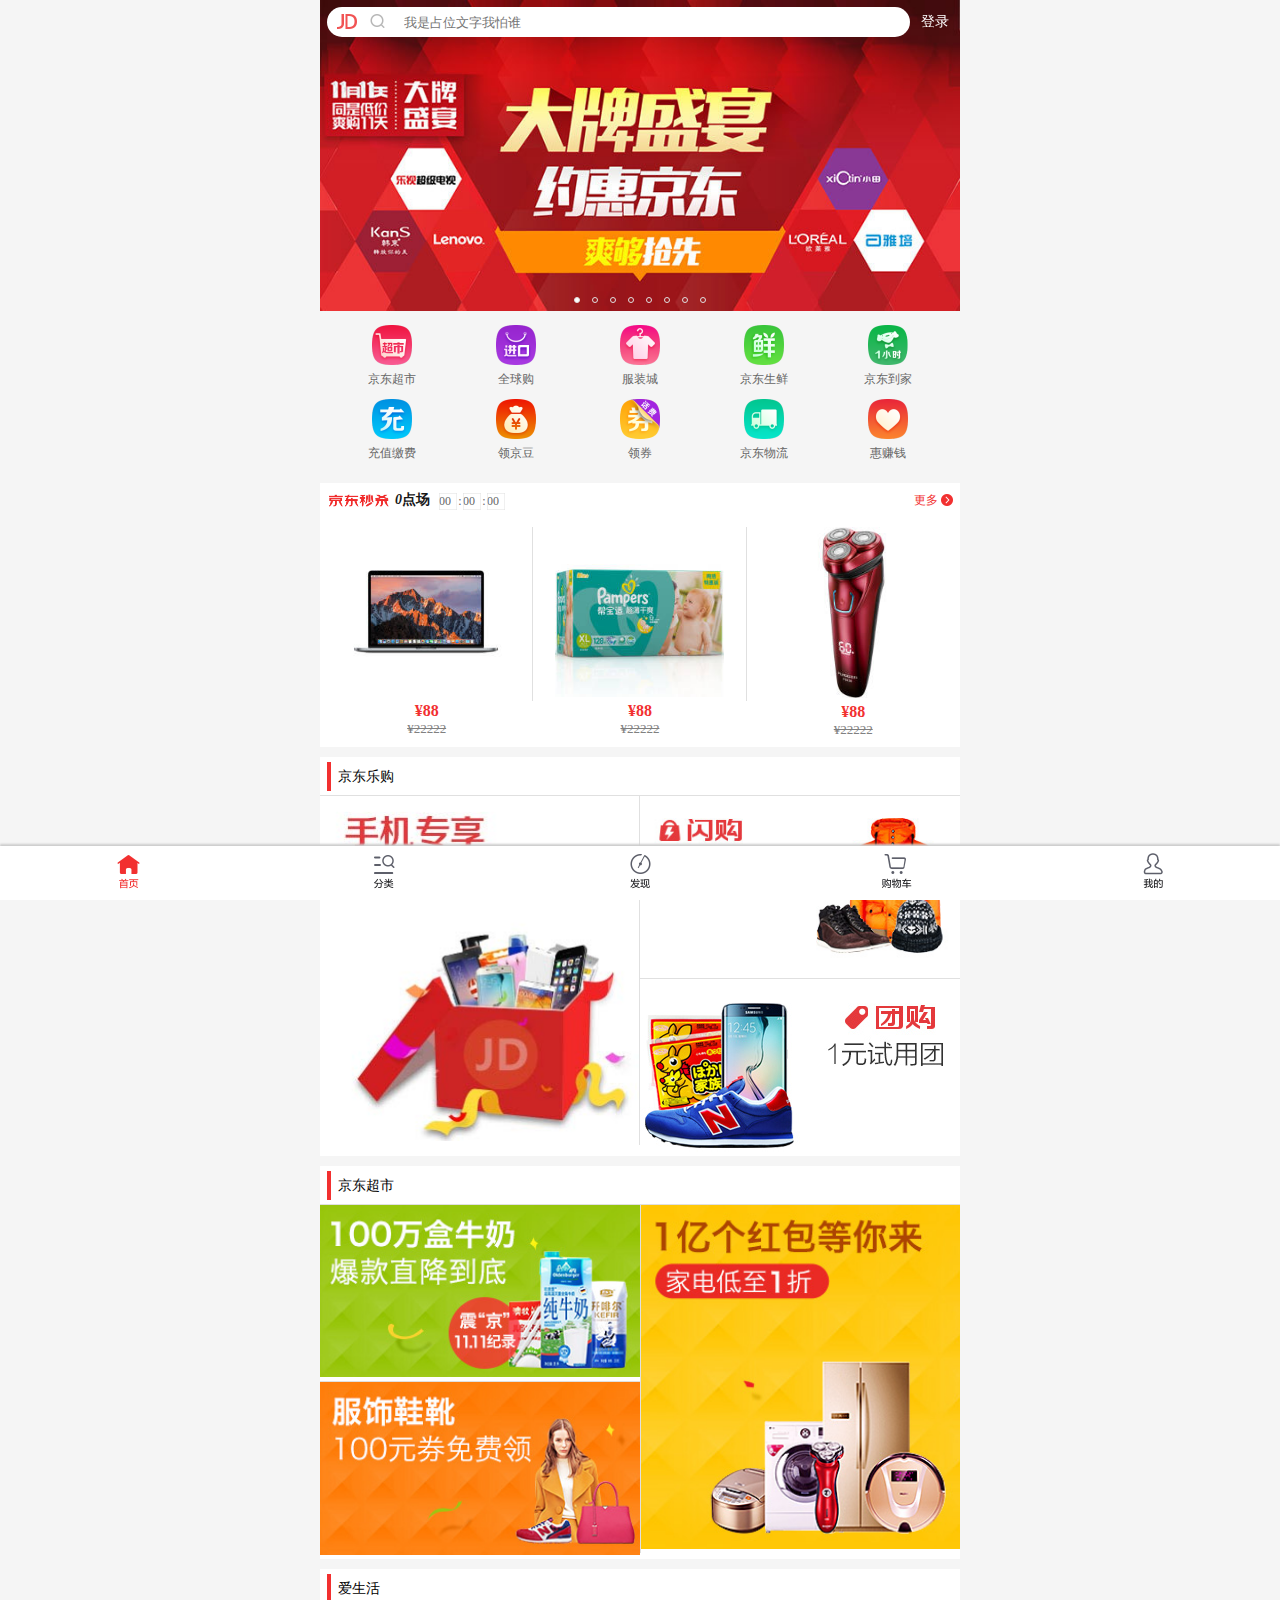
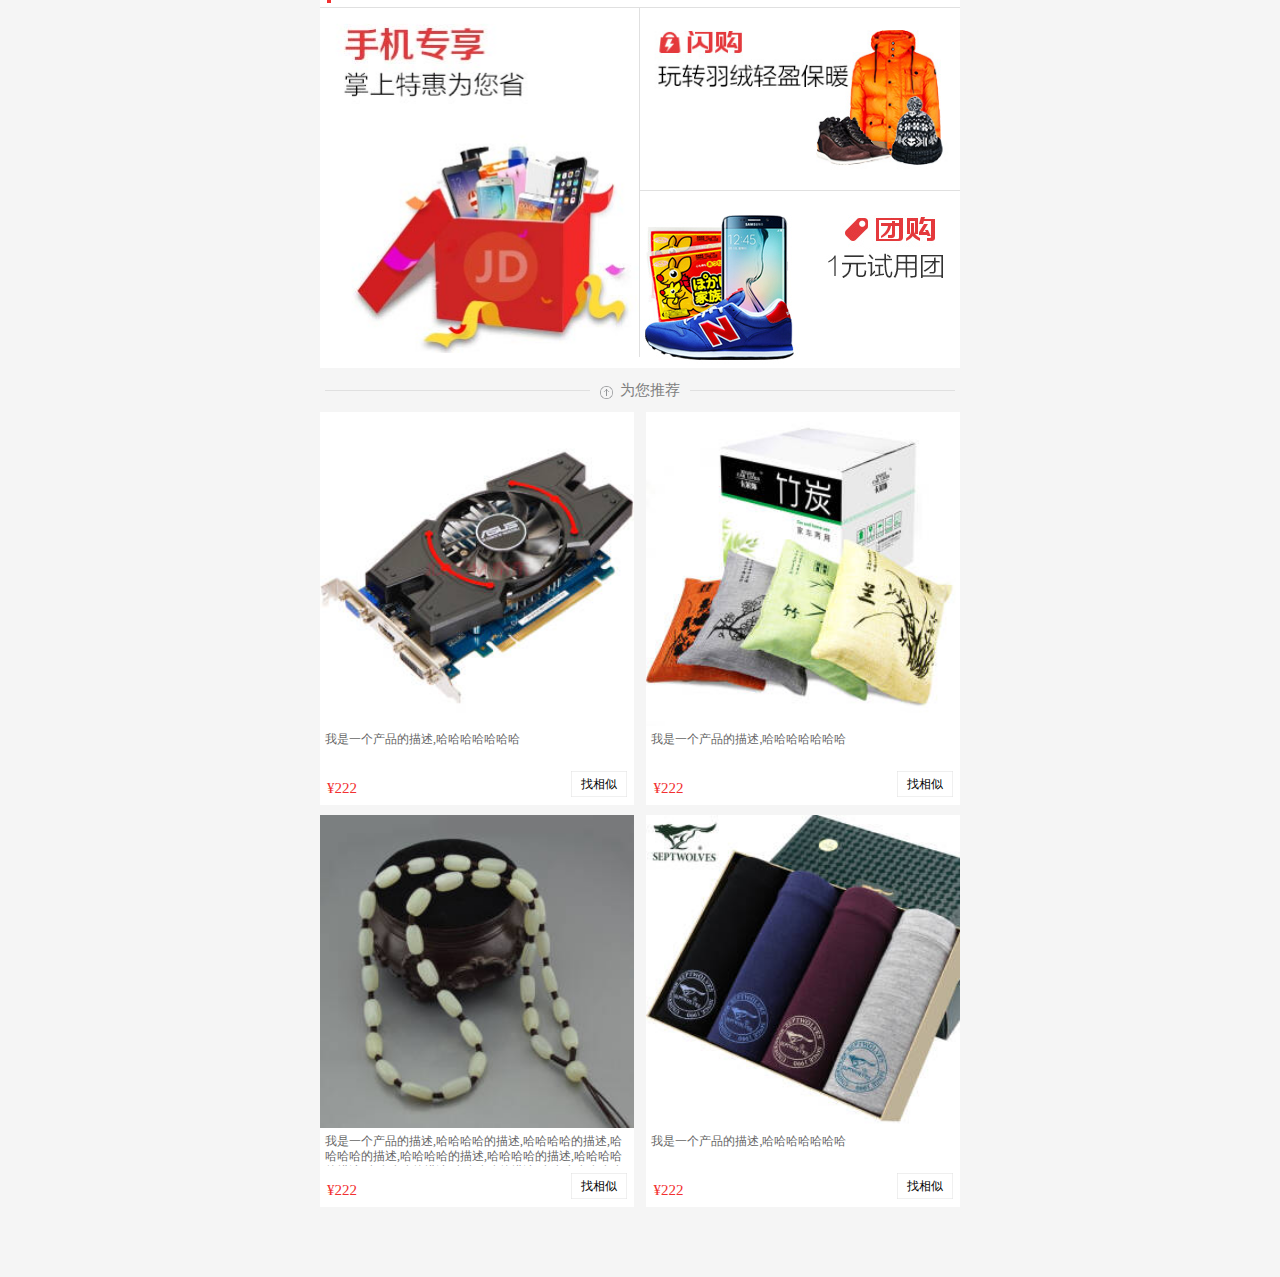
<file: index.html>
<!DOCTYPE html>
<html lang="en">
<head>
    <meta name="viewport" content="width=device-width, user-scalable=no, initial-scale=1.0">
    <meta charset="UTF-8">
    <title>专业网上购物平台品质保障 - 京东商城</title>
<!--SEO优化-->
    <meta name="description" content="京东JD.COM-专业的综合网上购物商城,在线销售家电、数码、电脑、服装、母婴、图书、食品等数万个品牌商品.便捷、诚信的服务,为您提供愉悦的网上商城购物体验! ">
    <meta name="Keywords" content="网上购物,手机,笔记本,电脑,MP3,CD,VCD,DV,相机,数码,配件,手表,存储卡,京东商城">

    <link rel="stylesheet" href="css/base.css">
    <link rel="stylesheet" href="css/index.css">
</head>
<body>

<div class="jd_viewport">
    <!--顶部搜索框-->
    <div class="jd_header">
        <div class="jd_tobbar">
            <form action="">
                <div class="icon_logo"></div>
                <div class="icon_search"></div>
                <!--将弹出键盘的右下键修改成搜索-->
                <input type="search" placeholder="我是占位文字我怕谁">
            </form>
            <a href="" class="jd_login">登录</a>
        </div>
    </div>
    <!--焦点图-->
    <div class="jd_banner">
        <ul class="clearfix">
            <!--javascript:void (0);可以简写成javascript:;-->
            <li><a href="javascript:;"><img src="images/l8.jpg" alt=""></a></li>
            <li><a href="javascript:;"><img src="images/l1.jpg" alt=""></a></li>
            <li><a href="javascript:;"><img src="images/l2.jpg" alt=""></a></li>
            <li><a href="javascript:;"><img src="images/l3.jpg" alt=""></a></li>
            <li><a href="javascript:;"><img src="images/l4.jpg" alt=""></a></li>
            <li><a href="javascript:;"><img src="images/l5.jpg" alt=""></a></li>
            <li><a href="javascript:;"><img src="images/l6.jpg" alt=""></a></li>
            <li><a href="javascript:;"><img src="images/l7.jpg" alt=""></a></li>
            <li><a href="javascript:;"><img src="images/l8.jpg" alt=""></a></li>
            <li><a href="javascript:;"><img src="images/l1.jpg" alt=""></a></li>
        </ul>
        <ol class="clearfix">
            <li class="current"></li>
            <li></li>
            <li></li>
            <li></li>
            <li></li>
            <li></li>
            <li></li>
            <li></li>
        </ol>
    </div>
    <!--分类索引导航-->
    <div class="jd_categories">
        <ul class="clearfix">
            <li>
                <a href="">
                    <img src="images/nav1.png" alt="">
                    <div class="category_name">京东超市</div>
                </a>
            </li>
            <li>
                <a href="">
                    <img src="images/nav2.png" alt="">
                    <div class="category_name">全球购</div>
                </a>
            </li>
            <li>
                <a href="">
                    <img src="images/nav3.png" alt="">
                    <div class="category_name">服装城</div>
                </a>
            </li>
            <li>
                <a href="">
                    <img src="images/nav4.png" alt="">
                    <div class="category_name">京东生鲜</div>
                </a>
            </li>
            <li>
                <a href="">
                    <img src="images/nav5.png" alt="">
                    <div class="category_name">京东到家</div>
                </a>
            </li>
            <li>
                <a href="">
                    <img src="images/nav6.png" alt="">
                    <div class="category_name">充值缴费</div>
                </a>
            </li>
            <li>
                <a href="">
                    <img src="images/nav7.png" alt="">
                    <div class="category_name">领京豆</div>
                </a>
            </li>
            <li>
                <a href="">
                    <img src="images/nav8.png" alt="">
                    <div class="category_name">领券</div>
                </a>
            </li>
            <li>
                <a href="">
                    <img src="images/nav9.png" alt="">
                    <div class="category_name">京东物流</div>
                </a>
            </li>
            <li>
                <a href="">
                    <img src="images/nav10.png" alt="">
                    <div class="category_name">惠赚钱</div>
                </a>
            </li>
        </ul>
    </div>
    <!--产品中心(主要内容)-->
    <div class="jd_products">
        <!--第一部分:秒杀-->
        <div class="jd_seckill">
            <!--秒杀头部-->
            <div class="seckill_header">
                <a href="" class="seckill_left_link">
                    <img src="images/seckill-icon.png" alt="">
                    <strong><em>0</em>点场</strong>
                    <div class="timer">
                        <div class="time lightborder">
                            <span>0</span>
                            <span>0</span>
                        </div>
                        <span class="colon">:</span>
                        <div class="time lightborder">
                            <span>0</span>
                            <span>0</span>
                        </div>
                        <span class="colon">:</span>
                        <div class="time lightborder">
                            <span>0</span>
                            <span>0</span>
                        </div>
                    </div>
                </a>
                <a href="" class="seckill_right_link">更多</a>
            </div>
            <div class="seckill_con">
                <ul class="clearfix">
                    <li>
                        <a href=""><img src="images/detail01.jpg" alt=""></a>
                        <div class="cur_price">&yen;88</div>
                        <div class="once_price">&yen;22222</div>
                    </li>
                    <li>
                        <a href=""><img src="images/detail02.jpg" alt=""></a>
                        <div class="cur_price">&yen;88</div>
                        <div class="once_price">&yen;22222</div>
                    </li>
                    <li>
                        <a href=""><img src="images/detail03.jpg" alt=""></a>
                        <div class="cur_price">&yen;88</div>
                        <div class="once_price">&yen;22222</div>
                    </li>
                </ul>
            </div>
        </div>
        <!--第二部分:主题类-->
        <div class="jd_topic_products">
            <div class="topic_header"><h3>京东乐购</h3></div>
            <div class="topic_con">
                <ul class="clearfix">
                    <li class="half_w fl bdr"><a href=""><img src="images/cp1.jpg" alt=""></a></li>
                    <li class="half_w fr bdb"><a href=""><img src="images/cp2.jpg" alt=""></a></li>
                    <li class="half_w fr"><a href=""><img src="images/cp3.jpg" alt=""></a></li>
                </ul>
            </div>
        </div>
        <div class="jd_topic_products">
            <div class="topic_header"><h3>京东超市</h3></div>
            <div class="topic_con">
                <ul class="clearfix">
                    <li class="half_w fr bdl"><a href=""><img src="images/cp4.jpg" alt=""></a></li>
                    <li class="half_w fl bdb"><a href=""><img src="images/cp5.jpg" alt=""></a></li>
                    <li class="half_w fl"><a href=""><img src="images/cp6.jpg" alt=""></a></li>
                </ul>
            </div>
        </div>
        <div class="jd_topic_products">
            <div class="topic_header"><h3>爱生活</h3></div>
            <div class="topic_con">
                <ul class="clearfix">
                    <li class="half_w fl bdr"><a href=""><img src="images/cp1.jpg" alt=""></a></li>
                    <li class="half_w fr bdb"><a href=""><img src="images/cp2.jpg" alt=""></a></li>
                    <li class="half_w fr"><a href=""><img src="images/cp3.jpg" alt=""></a></li>
                </ul>
            </div>
        </div>
        <!--第三部分:推荐类-->
        <div class="jd_recommend">
            <div class="recommend_title">
                <span class="title_con">
                    <span class="title_arrow"></span>
                    为您推荐
                </span>
            </div>
            <div class="recommend_con">
                <ul class="clearfix">
                    <li>
                        <a href="" class="goods_top">
                            <img src="images/intro1.jpg" alt="">
                            <div class="goods_desc">我是一个产品的描述,哈哈哈哈哈哈哈</div>
                        </a>
                        <div class="goods_bottom">
                            <span class="goods_price">&yen;222</span>
                            <span class="find_same_goods lightborder">找相似</span>
                        </div>
                    </li>
                    <li>
                        <a href="" class="goods_top">
                            <img src="images/intro2.jpg" alt="">
                            <div class="goods_desc">我是一个产品的描述,哈哈哈哈哈哈哈</div>
                        </a>
                        <div class="goods_bottom">
                            <span class="goods_price">&yen;222</span>
                            <span class="find_same_goods lightborder">找相似</span>
                        </div>
                    </li>
                    <li>
                        <a href="" class="goods_top">
                            <img src="images/intro3.jpg" alt="">
                            <div class="goods_desc">我是一个产品的描述,哈哈哈哈的描述,哈哈哈哈的描述,哈哈哈哈的描述,哈哈哈哈的描述,哈哈哈哈的描述,哈哈哈哈的描述,哈哈哈哈的描述,哈哈哈哈的描述,哈哈哈哈哈哈哈</div>
                        </a>
                        <div class="goods_bottom">
                            <span class="goods_price">&yen;222</span>
                            <span class="find_same_goods lightborder">找相似</span>
                        </div>
                    </li>
                    <li>
                        <a href="" class="goods_top">
                            <img src="images/intro4.jpg" alt="">
                            <div class="goods_desc">我是一个产品的描述,哈哈哈哈哈哈哈</div>
                        </a>
                        <div class="goods_bottom">
                            <span class="goods_price">&yen;222</span>
                            <span class="find_same_goods lightborder">找相似</span>
                        </div>
                    </li>
                </ul>
            </div>
        </div>
    </div>
    <!--底部tabBar-->
    <div class="jd_footer">
        <ul class="clearfix">
            <li><a href=""><img src="images/a-home.png" alt=""></a></li>
            <li><a href="category.html"><img src="images/n-catergry.png" alt=""></a></li>
            <li><a href=""><img src="images/n-find.png" alt=""></a></li>
            <li><a href=""><img src="images/n-cart.png" alt=""></a></li>
            <li><a href=""><img src="images/n-me.png" alt=""></a></li>
        </ul>
    </div>
</div>

<!--<script src="js/base.js"></script>-->
<!--<script src="js/index.js"></script>-->
<script src="js/index1.js"></script>
</body>
</html>
</file>
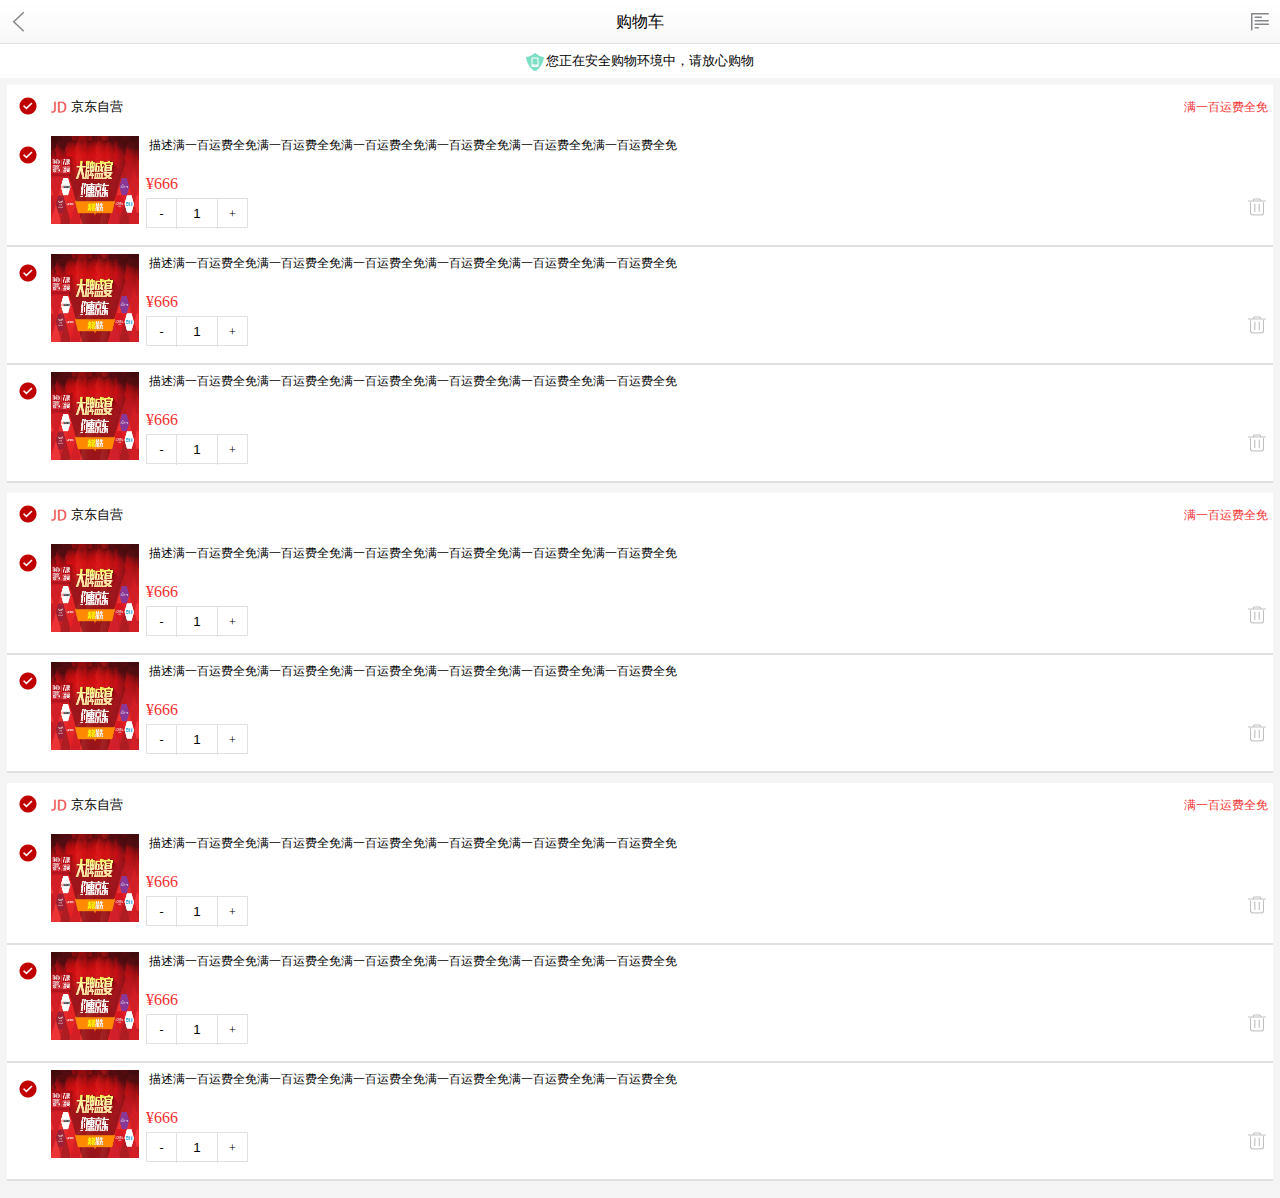
<file: cart.html>
<!DOCTYPE html>
<html lang="en">
<head>
    <meta charset="UTF-8">
    <meta name="viewport"
    content="width=device-width, user-scalable=no, initial-scale=1.0, maximum-scale=1.0, minimum-scale=1.0">
    <title>shopping</title>

    <link rel="stylesheet" href="css/base.css">
    <link rel="stylesheet" href="css/cart.css">
</head>
<body>
<div class="jd_base_header">
    <div class="topbar">
        <a href="" class="icon_back"></a>
        <span class="title">购物车</span>
        <div class="icon_shortcut"></div>
    </div>
    <!--底部快捷栏-->
    <ul class="shortcut" style="display: none">
        <li><a href="index.html"><span class="icon_home"></span><strong>首页</strong></a></li>
        <li><a href="category.html"><span class="icon_category"></span><strong>分类搜索</strong></a></li>
        <li class="current"><a href="cart.html"><span class="icon_cart"></span><strong>购物车</strong></a></li>
        <li><a href=""><span class="icon_me"></span><strong>我的京东</strong></a></li>
    </ul>
</div>
<div class="jd_safe_tip">
    <span>您正在安全购物环境中，请放心购物</span>
</div>
<div class="jd_cart_shops">
    <div class="cart_shop">
        <div class="cart_shop_header">
            <div class="checkbox"></div>
            <div class="shop_header_con">
                <div class="shop_title">
                    <span>京东自营</span>
                </div>
                <div class="shop_transport">满一百运费全免</div>
            </div>
        </div>
        <ul class="ul_shop_goods">
            <li class="goods">
                <div class="checkbox"></div>
                <div class="goods_con">
                    <a href="" class="goods_link">
                        <img src="images/l1.jpg" alt="">
                    </a>
                    <div class="goods_info">
                        <div class="goods_desc">描述满一百运费全免满一百运费全免满一百运费全免满一百运费全免满一百运费全免满一百运费全免</div>
                        <div class="goods_price">&yen;666</div>
                        <div class="goods_info_bottom">
                            <div class="goods_count">
                                <span class="less">-</span>
                                <!--默认是1,输入键盘是数字-->
                                <input type="tel" value="1">
                                <span class="more">+</span>
                            </div>
                            <div class="delete_goods">
                                <div class="up"></div>
                                <div class="down"></div>
                            </div>
                        </div>
                    </div>
                </div>
            </li>
            <li class="goods">
                <div class="checkbox"></div>
                <div class="goods_con">
                    <a href="" class="goods_link">
                        <img src="images/l1.jpg" alt="">
                    </a>
                    <div class="goods_info">
                        <div class="goods_desc">描述满一百运费全免满一百运费全免满一百运费全免满一百运费全免满一百运费全免满一百运费全免</div>
                        <div class="goods_price">&yen;666</div>
                        <div class="goods_info_bottom">
                            <div class="goods_count">
                                <span class="less">-</span>
                                <!--默认是1,输入键盘是数字-->
                                <input type="tel" value="1">
                                <span class="more">+</span>
                            </div>
                            <div class="delete_goods">
                                <div class="up"></div>
                                <div class="down"></div>
                            </div>
                        </div>
                    </div>
                </div>
            </li>
            <li class="goods">
                <div class="checkbox"></div>
                <div class="goods_con">
                    <a href="" class="goods_link">
                        <img src="images/l1.jpg" alt="">
                    </a>
                    <div class="goods_info">
                        <div class="goods_desc">描述满一百运费全免满一百运费全免满一百运费全免满一百运费全免满一百运费全免满一百运费全免</div>
                        <div class="goods_price">&yen;666</div>
                        <div class="goods_info_bottom">
                            <div class="goods_count">
                                <span class="less">-</span>
                                <!--默认是1,输入键盘是数字-->
                                <input type="tel" value="1">
                                <span class="more">+</span>
                            </div>
                            <div class="delete_goods">
                                <div class="up"></div>
                                <div class="down"></div>
                            </div>
                        </div>
                    </div>
                </div>
            </li>
        </ul>
    </div>
    <div class="cart_shop">
        <div class="cart_shop_header">
            <div class="checkbox"></div>
            <div class="shop_header_con">
                <div class="shop_title">
                    <span>京东自营</span>
                </div>
                <div class="shop_transport">满一百运费全免</div>
            </div>
        </div>
        <ul class="ul_shop_goods">
            <li class="goods">
                <div class="checkbox"></div>
                <div class="goods_con">
                    <a href="" class="goods_link">
                        <img src="images/l1.jpg" alt="">
                    </a>
                    <div class="goods_info">
                        <div class="goods_desc">描述满一百运费全免满一百运费全免满一百运费全免满一百运费全免满一百运费全免满一百运费全免</div>
                        <div class="goods_price">&yen;666</div>
                        <div class="goods_info_bottom">
                            <div class="goods_count">
                                <span class="less">-</span>
                                <!--默认是1,输入键盘是数字-->
                                <input type="tel" value="1">
                                <span class="more">+</span>
                            </div>
                            <div class="delete_goods">
                                <div class="up"></div>
                                <div class="down"></div>
                            </div>
                        </div>
                    </div>
                </div>
            </li>
            <li class="goods">
                <div class="checkbox"></div>
                <div class="goods_con">
                    <a href="" class="goods_link">
                        <img src="images/l1.jpg" alt="">
                    </a>
                    <div class="goods_info">
                        <div class="goods_desc">描述满一百运费全免满一百运费全免满一百运费全免满一百运费全免满一百运费全免满一百运费全免</div>
                        <div class="goods_price">&yen;666</div>
                        <div class="goods_info_bottom">
                            <div class="goods_count">
                                <span class="less">-</span>
                                <!--默认是1,输入键盘是数字-->
                                <input type="tel" value="1">
                                <span class="more">+</span>
                            </div>
                            <div class="delete_goods">
                                <div class="up"></div>
                                <div class="down"></div>
                            </div>
                        </div>
                    </div>
                </div>
            </li>
        </ul>
    </div>
    <div class="cart_shop">
        <div class="cart_shop_header">
            <div class="checkbox"></div>
            <div class="shop_header_con">
                <div class="shop_title">
                    <span>京东自营</span>
                </div>
                <div class="shop_transport">满一百运费全免</div>
            </div>
        </div>
        <ul class="ul_shop_goods">
            <li class="goods">
                <div class="checkbox"></div>
                <div class="goods_con">
                    <a href="" class="goods_link">
                        <img src="images/l1.jpg" alt="">
                    </a>
                    <div class="goods_info">
                        <div class="goods_desc">描述满一百运费全免满一百运费全免满一百运费全免满一百运费全免满一百运费全免满一百运费全免</div>
                        <div class="goods_price">&yen;666</div>
                        <div class="goods_info_bottom">
                            <div class="goods_count">
                                <span class="less">-</span>
                                <!--默认是1,输入键盘是数字-->
                                <input type="tel" value="1">
                                <span class="more">+</span>
                            </div>
                            <div class="delete_goods">
                                <div class="up"></div>
                                <div class="down"></div>
                            </div>
                        </div>
                    </div>
                </div>
            </li>
            <li class="goods">
                <div class="checkbox"></div>
                <div class="goods_con">
                    <a href="" class="goods_link">
                        <img src="images/l1.jpg" alt="">
                    </a>
                    <div class="goods_info">
                        <div class="goods_desc">描述满一百运费全免满一百运费全免满一百运费全免满一百运费全免满一百运费全免满一百运费全免</div>
                        <div class="goods_price">&yen;666</div>
                        <div class="goods_info_bottom">
                            <div class="goods_count">
                                <span class="less">-</span>
                                <!--默认是1,输入键盘是数字-->
                                <input type="tel" value="1">
                                <span class="more">+</span>
                            </div>
                            <div class="delete_goods">
                                <div class="up"></div>
                                <div class="down"></div>
                            </div>
                        </div>
                    </div>
                </div>
            </li>
            <li class="goods">
                <div class="checkbox"></div>
                <div class="goods_con">
                    <a href="" class="goods_link">
                        <img src="images/l1.jpg" alt="">
                    </a>
                    <div class="goods_info">
                        <div class="goods_desc">描述满一百运费全免满一百运费全免满一百运费全免满一百运费全免满一百运费全免满一百运费全免</div>
                        <div class="goods_price">&yen;666</div>
                        <div class="goods_info_bottom">
                            <div class="goods_count">
                                <span class="less">-</span>
                                <!--默认是1,输入键盘是数字-->
                                <input type="tel" value="1">
                                <span class="more">+</span>
                            </div>
                            <div class="delete_goods">
                                <div class="up"></div>
                                <div class="down"></div>
                            </div>
                        </div>
                    </div>
                </div>
            </li>
        </ul>
    </div>
</div>


<div class="jd_alert_cover" style="display: none">
    <div class="jd_alert">
        <div class="alert_top">您确定要删除该商品么?</div>
        <div class="alert_bottom">
            <div class="left_cancle">取 消</div>
            <div class="right_sure">确 定</div>
        </div>
    </div>
</div>
<script src="js/base.js"></script>
<script src="js/cart.js"></script>

</body>
</html>
</file>
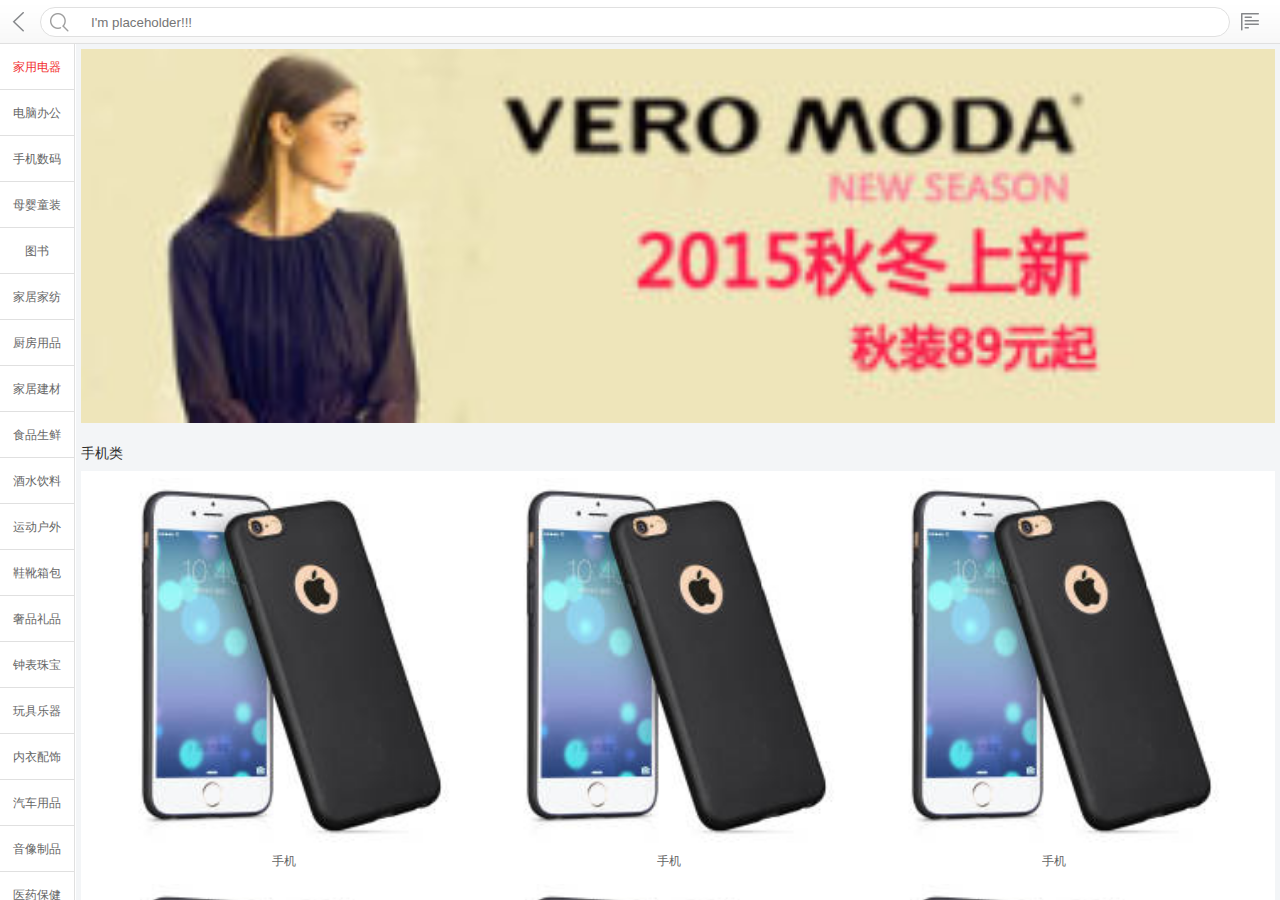
<file: category.html>
<!DOCTYPE html>
<html lang="en">
<head>
    <meta charset="UTF-8">
    <meta name="viewport"
          content="width=device-width, user-scalable=no, initial-scale=1.0, maximum-scale=1.0, minimum-scale=1.0">
    <title>
        京东商品分类 -
        京东商城
    </title>

    <link rel="stylesheet" href="css/base.css">
    <link rel="stylesheet" href="css/category1.css">
</head>
<body>

<!--顶部-->
<div class="jd_base_header">
    <!--顶部navbar通常样式-->
    <div class="topbar">
        <a href="index.html" class="icon_back"></a>
        <form action="">
            <span class="icon_search"></span>
            <input type="search" placeholder="I'm placeholder!!!">
        </form>
        <div class="icon_shortcut"></div>
    </div>
    <!--底部快捷栏-->
    <ul class="shortcut" style="display: none">
        <li><a href=""><span class="icon_home"></span><strong>首页</strong></a></li>
        <li class="current"><a href=""><span class="icon_category"></span><strong>分类搜索</strong></a></li>
        <li><a href=""><span class="icon_cart"></span><strong>购物车</strong></a></li>
        <li><a href=""><span class="icon_me"></span><strong>我的京东</strong></a></li>
    </ul>
</div>
<!--主要内容-->
<div class="jd_category_main">
    <!--左边列表-->
    <div class="category_main_left">
        <ul class="category_left_con">
            <li class="current"><a href="javascript:;">家用电器</a></li>
            <li><a href="javascript:;">电脑办公</a></li>
            <li><a href="javascript:;">手机数码</a></li>
            <li><a href="javascript:;">母婴童装</a></li>
            <li><a href="javascript:;">图书</a></li>
            <li><a href="javascript:;">家居家纺</a></li>
            <li><a href="javascript:;">厨房用品</a></li>
            <li><a href="javascript:;">家居建材</a></li>
            <li><a href="javascript:;">食品生鲜</a></li>
            <li><a href="javascript:;">酒水饮料</a></li>
            <li><a href="javascript:;">运动户外</a></li>
            <li><a href="javascript:;">鞋靴箱包</a></li>
            <li><a href="javascript:;">奢品礼品</a></li>
            <li><a href="javascript:;">钟表珠宝</a></li>
            <li><a href="javascript:;">玩具乐器</a></li>
            <li><a href="javascript:;">内衣配饰</a></li>
            <li><a href="javascript:;">汽车用品</a></li>
            <li><a href="javascript:;">音像制品</a></li>
            <li><a href="javascript:;">医药保健</a></li>
            <li><a href="javascript:;">计生情趣</a></li>
            <li><a href="javascript:;">全球购</a></li>
            <li><a href="javascript:;">京东金融</a></li>
            <li><a href="javascript:;">生活旅行</a></li>
            <li><a href="javascript:;">宠物农资</a></li>
            <li><a href="javascript:;">电脑办公</a></li>
            <li><a href="javascript:;">手机数码</a></li>
            <li><a href="javascript:;">母婴童装</a></li>
            <li><a href="javascript:;">图书</a></li>
            <li><a href="javascript:;">家居家纺</a></li>
            <li><a href="javascript:;">厨房用品</a></li>
            <li><a href="javascript:;">家居建材</a></li>
            <li><a href="javascript:;">食品生鲜</a></li>
            <li><a href="javascript:;">酒水饮料</a></li>
            <li><a href="javascript:;">运动户外</a></li>
            <li><a href="javascript:;">鞋靴箱包</a></li>
            <li><a href="javascript:;">奢品礼品</a></li>
            <li><a href="javascript:;">钟表珠宝</a></li>
            <li><a href="javascript:;">玩具乐器</a></li>
            <li><a href="javascript:;">内衣配饰</a></li>
            <li><a href="javascript:;">汽车用品</a></li>
            <li><a href="javascript:;">音像制品</a></li>
            <li><a href="javascript:;">医药保健</a></li>
            <li><a href="javascript:;">电脑办公</a></li>
            <li><a href="javascript:;">手机数码</a></li>
            <li><a href="javascript:;">母婴童装</a></li>
            <li><a href="javascript:;">图书</a></li>
            <li><a href="javascript:;">家居家纺</a></li>
            <li><a href="javascript:;">厨房用品</a></li>
            <li><a href="javascript:;">家居建材</a></li>
            <li><a href="javascript:;">食品生鲜</a></li>
            <li><a href="javascript:;">酒水饮料</a></li>
            <li><a href="javascript:;">运动户外</a></li>
            <li><a href="javascript:;">鞋靴箱包</a></li>
            <li><a href="javascript:;">奢品礼品</a></li>
            <li><a href="javascript:;">钟表珠宝</a></li>
            <li><a href="javascript:;">玩具乐器</a></li>
            <li><a href="javascript:;">内衣配饰</a></li>
            <li><a href="javascript:;">汽车用品</a></li>
            <li><a href="javascript:;">音像制品</a></li>
            <li><a href="javascript:;">医药保健</a></li>
        </ul>
    </div>
    <!--右边内容-->
    <div class="category_main_right">
        <div class="category_promotion">
            <a href=""><img src="images/banner_1.jpg" alt=""></a>
        </div>
        <div class="category_section">
            <h4>手机类</h4>
            <ul class="clearfix">
                <li>
                    <a href="">
                        <img src="images/buy-pro1.jpg" alt="">
                        <span>手机</span>
                    </a>
                </li>
                <li>
                    <a href="">
                        <img src="images/buy-pro1.jpg" alt="">
                        <span>手机</span>
                    </a>
                </li>
                <li>
                    <a href="">
                        <img src="images/buy-pro1.jpg" alt="">
                        <span>手机</span>
                    </a>
                </li>
                <li>
                    <a href="">
                        <img src="images/buy-pro1.jpg" alt="">
                        <span>手机</span>
                    </a>
                </li>
                <li>
                    <a href="">
                        <img src="images/buy-pro1.jpg" alt="">
                        <span>手机</span>
                    </a>
                </li>
                <li>
                    <a href="">
                        <img src="images/buy-pro1.jpg" alt="">
                        <span>手机</span>
                    </a>
                </li>
            </ul>
        </div>
        <div class="category_section">
            <h4>衣服类</h4>
            <ul class="clearfix">
                <li>
                    <a href="">
                        <img src="images/nv-fy.jpg" alt="">
                        <span>手机</span>
                    </a>
                </li>
                <li>
                    <a href="">
                        <img src="images/nv-fy.jpg" alt="">
                        <span>手机</span>
                    </a>
                </li>
                <li>
                    <a href="">
                        <img src="images/buy-pro1.jpg" alt="">
                        <span>手机</span>
                    </a>
                </li>
                <li>
                    <a href="">
                        <img src="images/buy-pro1.jpg" alt="">
                        <span>手机</span>
                    </a>
                </li>
                <li>
                    <a href="">
                        <img src="images/buy-pro1.jpg" alt="">
                        <span>手机</span>
                    </a>
                </li>
                <li>
                    <a href="">
                        <img src="images/buy-pro1.jpg" alt="">
                        <span>手机</span>
                    </a>
                </li>
                <li>
                    <a href="">
                        <img src="images/buy-pro1.jpg" alt="">
                        <span>手机</span>
                    </a>
                </li>
                <li>
                    <a href="">
                        <img src="images/buy-pro1.jpg" alt="">
                        <span>手机</span>
                    </a>
                </li>
                <li>
                    <a href="">
                        <img src="images/buy-pro1.jpg" alt="">
                        <span>手机</span>
                    </a>
                </li>
                <li>
                    <a href="">
                        <img src="images/buy-pro1.jpg" alt="">
                        <span>手机</span>
                    </a>
                </li>
                <li>
                    <a href="">
                        <img src="images/buy-pro1.jpg" alt="">
                        <span>手机</span>
                    </a>
                </li>
            </ul>
        </div>
        <div class="category_section">
            <h4>手机类</h4>
            <ul class="clearfix">
                <li>
                    <a href="">
                        <img src="images/buy-pro1.jpg" alt="">
                        <span>手机</span>
                    </a>
                </li>
                <li>
                    <a href="">
                        <img src="images/buy-pro1.jpg" alt="">
                        <span>手机</span>
                    </a>
                </li>
                <li>
                    <a href="">
                        <img src="images/buy-pro1.jpg" alt="">
                        <span>手机</span>
                    </a>
                </li>
                <li>
                    <a href="">
                        <img src="images/buy-pro1.jpg" alt="">
                        <span>手机</span>
                    </a>
                </li>
                <li>
                    <a href="">
                        <img src="images/buy-pro1.jpg" alt="">
                        <span>手机</span>
                    </a>
                </li>
                <li>
                    <a href="">
                        <img src="images/buy-pro1.jpg" alt="">
                        <span>手机</span>
                    </a>
                </li>
            </ul>
        </div>
        <div class="category_section">
            <h4>手机类</h4>
            <ul class="clearfix">
                <li>
                    <a href="">
                        <img src="images/buy-pro1.jpg" alt="">
                        <span>手机</span>
                    </a>
                </li>
                <li>
                    <a href="">
                        <img src="images/buy-pro1.jpg" alt="">
                        <span>手机</span>
                    </a>
                </li>
                <li>
                    <a href="">
                        <img src="images/buy-pro1.jpg" alt="">
                        <span>手机</span>
                    </a>
                </li>
                <li>
                    <a href="">
                        <img src="images/buy-pro1.jpg" alt="">
                        <span>手机</span>
                    </a>
                </li>
                <li>
                    <a href="">
                        <img src="images/buy-pro1.jpg" alt="">
                        <span>手机</span>
                    </a>
                </li>
                <li>
                    <a href="">
                        <img src="images/buy-pro1.jpg" alt="">
                        <span>手机</span>
                    </a>
                </li>
            </ul>
        </div>
    </div>
</div>

<script src="js/base.js"></script>
<script src="js/category.js"></script>
</body>
</html>
</file>
<file: css/base.css>
*,
::before,
::after{
    margin: 0;
    padding: 0;
    /*修改布局习惯,从外往里*/
    -webkit-box-sizing: border-box;
    box-sizing: border-box;
    /*清除移动端设备默认的点击高亮效果*/
    -webkit-tap-highlight-color: transparent;
}

body{
    font-family: "Microsoft Yahei" sans-serif;
    font-size: 12px;
    color: #000;
}

input,textarea{
    outline: none;
    /*点击有效果*/
    border: none;
    /*去除iOS默认的一些非扁平化控件效果(风格不符合不如不要)*/
    -webkit-appearance: none;
}

a{
    text-decoration: none;
    color: #666;
}

ol, ul{
    list-style: none;
}
ul li a{
    display: block;
}

/* 通常情况下,ul或者ol中的li浮动起来的时候,ul/ol都需要去浮动 */
.clearfix::before,
.clearfix::after{
    content: ".";
    display: block;
    height: 0;
    /*去浮动*/
    clear: both;
    /*隐藏内容,但是保留位置*/
    visibility: hidden;
}
/* 类名前面包含xx */
[class ^= "icon_"]{

    background: url("../images/sprites.png") no-repeat;
    -webkit-background-size: 200px 200px;
    background-size: 200px 200px;
}

/* 细边框 */
.lightborder{
    position: relative;
}
.lightborder::after{
    content: "";
    position: absolute;
    left: 0px;
    top: 0px;

    width: 200%;
    height: 200%;

    border: 1px solid #e0e0e0;

    -webkit-transform: scale(0.5, 0.5);
    transform: scale(0.5, 0.5);
    -webkit-transform-origin:left top;
    transform-origin:left top;
}

/* 顶部 */
.jd_base_header{
    width: 100%;

}
.jd_base_header .topbar{
    width: 100%;
    height: 44px;
    line-height: 44px;
    text-align: center;
    background: url("../images/header-bg.png") repeat-x;
    border-bottom: 1px solid #e0e0e0;

    position: relative;
}

.topbar .icon_back{
    position: absolute;
    left: 0;
    top: 0;

    background-position: -22px 0;
    width: 38px;
    height: 44px;
    /*相当于说明图片大小是18*20*/
    padding: 12px 10px;
    /* 背景图相对于内容框来定位 */
    -webkit-background-clip: content-box;
    background-clip: content-box;
    /* 背景图定位从内容开始计算 */
    -webkit-background-origin: content-box;
    background-origin: content-box;
}
.topbar .icon_shortcut{
    position: absolute;
    right: 10px;
    top: 0;

    background-position: -60px 0;
    width: 40px;
    height: 44px;
    /*相当于说明图片大小是20*20*/
    padding: 12px 10px;
    /* 背景图相对于内容框来定位 */
    -webkit-background-clip: content-box;
    background-clip: content-box;
    /* 背景图定位从内容开始计算 */
    -webkit-background-origin: content-box;
    background-origin: content-box;
}

.topbar span.title{
    font-size: 16px;
}

.topbar form{
    width: 100%;
    height: 44px;
    line-height: 44px;
    padding-left: 40px;
    padding-right: 50px;
    /*background: #000;*/
}
.topbar form .icon_search{
    position: absolute;
    left: 50px;
    top: 12px;

    background-position: -60px -109px;
    width: 20px;
    height: 20px;
}
.topbar form input{
    width: 100%;
    height: 30px;
    border: 1px solid #e0e0e0;
    border-radius: 15px;
    margin-top: 7px;
    padding: 0 50px;

}

.jd_base_header .shortcut{
    width: 100%;
    height: 57px;
    background: #404042;
    display: table;
}
.shortcut li{
    display: table-cell;
    width: 25%;
    height: 100%;
    text-align: center;
}
.shortcut li.current{
    background: #2d2d2d;
}

.shortcut li a{
    width: 100%;
    height: 100%;
}
.shortcut li a strong{
    color: #fff;
    /*font-size: 13px;*/
    font-weight: normal;
}

.shortcut li a span{
    display: block;
    width: 30px;
    height: 30px;
    margin: 0 auto;
    margin-top: 5px;
}
.shortcut li a span.icon_home{
    background-position: -30px -27px;
}
.shortcut li a span.icon_category{
    background-position: -60px -27px;
}
.shortcut li a span.icon_cart{
    background-position: -90px -27px;
}
.shortcut li a span.icon_me{
    background-position: -120px -27px;
}
</file>
<file: css/index.css>
body{
    background: #f5f5f5;
}

.jd_viewport{
    min-width: 300px;
    max-width: 640px;
    margin: 0 auto;

    /*测试高度*/
    /*height: 3333px;*/
    /*background: #000;*/
    margin-bottom: 60px;

    position: relative;
}


/*顶部布局*/
.jd_viewport .jd_header{
    position: fixed;
    left: 0;
    top: 0;
    width: 100%;
    height: 44px;
    /*background: red;*/
    z-index: 999;
}

.jd_header .jd_tobbar{
    min-width: 300px;
    max-width: 640px;
    margin: 0 auto;
    height: 44px;
    background: rgba(201, 21, 35, 0);

    position: relative;
}

.jd_tobbar form{
    width: 100%;
    height: 44px;
    padding-left: 7px;
    padding-right: 50px;
}

.jd_tobbar form .icon_logo{
    position: absolute;
    left: 17px;
    top: 14px;

    background-position: 0 0;
    width: 20px;
    height: 15px;
}
.jd_tobbar form .icon_search{
    position: absolute;
    left: 47px;
    top: 14px;

    background-position: -80px 0;
    width: 20px;
    height: 15px;
}

.jd_tobbar form input{
    width: 100%;
    height: 30px;
    margin-top: 7px;
    padding-left: 77px;
    border-radius: 15px;
}

.jd_tobbar .jd_login{
    position: absolute;
    right: 0;
    top: 0;

    width: 50px;
    text-align: center;
    line-height: 44px;

    font-size: 14px;
    color: #fff;

}

/*底部*/

.jd_viewport .jd_footer{
    position: fixed;
    bottom: 0;
    left: 0;

    width: 100%;
    /*height: 50px;*/

    box-shadow: 0 -2px 2px #ccc;
    background: #fff;
}
.jd_footer ul{
    width: 100%;
}
.jd_footer ul li{
    width: 20%;
    float: left;
    text-align: center;
}

.jd_footer ul li a{
    width: 100%;
}
.jd_footer ul li a img{
    width: 65px;
}

/*焦点图*/
.jd_viewport .jd_banner{
    width: 100%;

    overflow: hidden;

    position: relative;
}

.jd_banner ul{
    width: 1000%;

    -webkit-transform: translateX(-10%);
    transform: translateX(-10%);
}
.jd_banner ul li{
    width: 10%;
    float: left;
}
.jd_banner ul li a{
    width: 100%;
}
.jd_banner ul li a img{
    width: 100%;
}

.jd_banner ol{
    position: absolute;
    bottom: 12px;
    left: 50%;
    /* 144 = 6 * 8 + 16 * 6  */
    width: 144px;
    height: 6px;
    margin-left: -72px;
    /*background: #000;*/
}
.jd_banner ol li{
    float: left;
    width: 6px;
    height: 6px;
    /* 144 = 6 * 8 + 16 * 6  */
    margin: 0 6px;
    border: 1px solid #e0e0e0;
    border-radius: 3px;
}
.jd_banner ol li.current{
    background: #fff;
}

/*分类索引导航*/
.jd_viewport .jd_categories{
    width: 100%;
    padding: 10px;
}

.jd_categories ul{
    width: 100%;
}
.jd_categories ul li {
    float: left;
    width: 20%;
    text-align: center;
    margin-bottom: 10px;
}
.jd_categories ul li a{
    width: 100%;
}
.jd_categories ul li a img{
    width: 40px;
}
.jd_categories ul li a .category_name{
    width: 100%;
    /*text-align: center;*/
    height: 20px;
    line-height: 20px;
}

/*产品中心*/
.jd_viewport .jd_products{
    width: 100%;
}
/*1.秒杀类*/
.jd_products .jd_seckill{
    width: 100%;

    /*测试高度*/
    /*height: 200px;*/
    background: #fff;
}

/*秒杀头部*/
.jd_seckill .seckill_header{
    width: 100%;
    height: 34px;
    /*background: lawngreen;*/
    line-height: 34px;
}

.seckill_header .seckill_left_link{
    float: left;
    display: inline-block;
    width: 68%;
    height: 34px;

}

.seckill_left_link img{
    float: left;
    margin-top: 4px;
    margin-right: 6px;
    width: 69px;
    height: 27px;
}

.seckill_left_link strong{
    font-size: 14px;
    color: #181818;
}

.seckill_left_link .timer{
    display: inline-block;
    margin-left: 6px;
    /*相对于爹垂直居中*/
    vertical-align: middle;
}

.seckill_left_link .timer .time,
.seckill_left_link .timer span{
    float: left;
    text-align: center;
    height: 17px;
    line-height: 16px;
}
.seckill_left_link .timer .time{
    /*border: 1px solid #e0e0e0;*/
    width: 18px;

}



.seckill_left_link .timer .colon{
    width: 6px;
}

.seckill_header .seckill_right_link{

    float: right;
    width: 32%;
    height: 34px;

    padding-right: 22px;

    text-align: right;
    color: #f23030;

    position: relative;
}

.seckill_header .seckill_right_link::after{
    content: "";
    position: absolute;
    right: 7px;
    top: 11px;

    background: url("../images/arrow_rt.png") no-repeat;
    -webkit-background-size:12px 12px;
    background-size:12px 12px;

    width: 12px;
    height: 12px;
}

/*秒杀内容*/
.jd_seckill .seckill_con{
    width: 100%;
    padding: 10px 0;
}

.seckill_con ul{
    width: 100%;
}

.seckill_con ul li{
    float: left;
    width: 33.33%;
    text-align: center;
}

.seckill_con ul li a{
    display: block;
    width: 100%;
    border-right: 1px solid #e0e0e0;
}
.seckill_con ul li:last-child a{
    border-right: none;
}
.seckill_con ul li a img{
    width: 80%;
}
.seckill_con ul li .cur_price{
    color: #f23030;
    font-size: 16px;
    font-weight: bold;
    height: 20px;
    line-height: 20px;
}
.seckill_con ul li .once_price{
    color: gray;
    font-size: 13px;
    text-decoration: line-through;
    height: 15px;
    line-height: 15px;
}
/*2.主题类产品*/
.jd_viewport .jd_topic_products{
    width: 100%;
    margin-top: 10px;
    background: #fff;
}
/*topic头部*/
.jd_topic_products .topic_header{
    width: 100%;
    height: 39px;
    line-height: 39px;
    border-bottom: 1px solid #e0e0e0;
}
.topic_header h3{
    font-weight: normal;
    font-size: 14px;
    padding-left: 18px;
    
    position: relative;
}
.topic_header h3::before{
    content: "";
    
    position: absolute;
    left: 7px;
    top: 5px;

    width: 4px;
    height: 29px;
    background: #f23030;
}
/*topic内容*/
.jd_topic_products .topic_con{
    width: 100%;
}
.topic_con ul li a img{
    width: 100%;
}

/* topic内容的CSS公共样式 */
.half_w{
    width: 50%;
}
.fl{
    float: left;
}
.fr{
    float: right;
}
.bdl{
    border-left: 1px solid #e0e0e0;
}
.bdr{
    border-right: 1px solid #e0e0e0;
}
.bdb{
    border-bottom: 1px solid #e0e0e0;
}

/*3. 推荐类*/
.jd_products .jd_recommend{
    width: 100%;
}
/* 推荐标题 */
.jd_recommend .recommend_title{
    margin: 0 5px;
    height: 44px;
    line-height: 44px;
    text-align: center;
    
    position: relative;
}
.jd_recommend .recommend_title::after{
    content: "";
    position: absolute;
    left: 0;
    top: 50%;

    width:100%;
    height: 1px;
    background: #e0e0e0;
}
.recommend_title .title_con{
    padding: 0 10px;
    padding-left: 30px;

    background: #f5f5f5;
    color: gray;
    font-size: 15px;

    position: relative;
    z-index: 10;
}
.recommend_title .title_con .title_arrow{
    position: absolute;
    left: 10px;
    top: 4px;

    background: url("../images/intro_arrow.png") no-repeat;
    -webkit-background-size: 13px 13px;
    background-size: 13px 13px;

    width: 13px;
    height: 13px;
}
/*推荐内容*/
.jd_recommend .recommend_con{
    width: 100%;
}
.recommend_con ul {
    width: 100%;
}
.recommend_con ul li{
    float: left;
    width: 49%;

    background: #fff;
    margin-bottom: 10px;
}
.recommend_con ul li:nth-child(2n){
    float: right;
}

.recommend_con ul li a.goods_top{
    display: block;
    width: 100%;
}
.recommend_con ul li a.goods_top img{
    width: 100%;
}
.recommend_con ul li a.goods_top .goods_desc{
    padding: 2px 5px;
    height: 34px;
    line-height: 15px;
    overflow: hidden;
}

.recommend_con ul li .goods_bottom{
    width: 100%;
    height: 34px;
    line-height: 34px;
    padding: 7px;
}

.goods_bottom .goods_price{
    float: left;
    color: #f23030;
    font-size: 15px;
}

.goods_bottom .find_same_goods{
    float: right;
    padding: 3px 10px;
    line-height: 20px;
}
</file>
<file: css/cart.css>
body{
    background: #f5f5f5;
}

/*顶部 自定义*/
.jd_base_header .icon_shortcut{
    right: 0px;
}

.jd_safe_tip{
    width: 100%;
    height: 34px;
    text-align: center;
    line-height:34px;
    background-color: #fff;
}
.jd_safe_tip span{
    width: 100%;
    font-size: 13px;
    position: relative;
    padding-left:20px;
}
.jd_safe_tip span::before{
    content: "";
    position: absolute;
    left: 0;
    top: 0;

    background: url("../images/safe_icon.png") no-repeat;
    -webkit-background-size:18px 18px;
    background-size:18px 18px;
    width: 18px;
    height: 18px;
}
/*商铺*/
.jd_cart_shops{
    padding: 7px;
}
.jd_cart_shops .cart_shop{
    background: #fff;
    margin-bottom:10px;
}
.cart_shop_header{
    height: 44px;
    line-height:44px;
    /*background-color: #0f0;*/
}
 .checkbox{
     float: left;
     background: url("../images/shop-icon.png") no-repeat;
     -webkit-background-size:50px 100px;
     background-size:50px 100px;
     background-position: -25px 0;
     width: 44px;
     height: 44px;
     padding: 12px 12px;
     background-clip: content-box;
     background-origin: content-box;

}
.checkbox[checked]{
    background-position: 0 0;
}
.shop_header_con .shop_title{
    font-size: 13px;
    display: inline-block;
}
.shop_title span{
    position: relative;
    padding-left: 20px;
}
.shop_title span::before{
    content: "";
    position: absolute;
    left: 0;
    top: 0;

    background: url("../images/buy-logo.png") no-repeat;
    -webkit-background-size:16px 16px;
    background-size:16px 16px;

    width: 16px;
    height: 16px;
}
.shop_transport{
    float: right;
    margin-right: 5px;
    color: #f23030;
}
/**/
.goods{
    border-bottom: 2px solid #e0e0e0;
}
.goods .checkbox{
    margin-top: 5px;
}
.goods .goods_con{
    padding: 7px;
}
.goods .goods_con a.goods_link{
    float: left;
}
.goods .goods_con a.goods_link img{
    width: 88px;
    height: 88px;
}
.goods .goods_info{
    padding-left: 7px;
    overflow: hidden;
}
.goods .goods_info .goods_desc{
    height: 34px;
    line-height: 15px;
    padding: 2px 3px;
    overflow: hidden;
}
.goods_info .goods_price{
    margin-top: 5px;
    color: #f23030;
    font-size: 16px;
}
.goods_info .goods_info_bottom{
    margin-top: 5px;
    height: 40px;
}
.goods_info_bottom .goods_count{
    border: 1px solid #e0e0e0;
    height: 30px;
    line-height: 30px;
    /*width: 100px;*/
    display: inline-block;
}
.goods_count span{
    width: 30px;
    text-align: center;
}

.goods_count span.less{
    float: left;
    border-right: 1px solid #e0e0e0;
}
.goods_count span.more{
    float: right;
    border-left: 1px solid #e0e0e0;
}
.goods_count input{
    width: 40px;
    text-align: center;
}
.goods_info_bottom .delete_goods{
    float: right;
}
.delete_goods .up{
    background: url("../images/delete_up.png");
    -webkit-background-size: 18px 4px;
    background-size: 18px 4px;
    width: 18px;
    height: 4px;
}
.delete_goods .down{
     margin-top: -3px;

     background: url("../images/delete_down.png") no-repeat;
     -webkit-background-size:18px 18px;
     background-size:18px 18px;

     width: 18px;
     height: 18px;
 }
.jd_alert_cover{
    position: fixed;
    left: 0;
    top: 0;
    background: rgba(0,0,0,0.6);
    width: 100%;
    height: 100%;
}
.jd_alert_cover .jd_alert{
    position: absolute;
    left: 5%;
    top: 200px;

    width: 90%;
    /*height: 90px;*/
    background: #fff;

    border: 1px solid #e0e0e0;
    border-radius: 10px;
}
.jd_alert .alert_top{
    height: 40px;
    line-height: 40px;
    text-align: center;
    font-size: 14px;
    border-bottom:1px solid #e0e0e0;
}
.jd_alert .alert_bottom{
    padding: 10px;
    height: 50px;
}
.alert_bottom .left_cancle,
.alert_bottom .right_sure{
    width: 45%;
    height: 30px;
    line-height: 30px;
    border-radius: 15px;
    text-align: center;
    font-size: 14px;
}

.alert_bottom .left_cancle{
    float: left;
    background: #f23030;
    color: #fff;
}

.alert_bottom .right_sure{
    float: right;
    border: 1px solid #e0e0e0;
}
.jd_spring_jump{
    animation: jd_spring_jump 1s ease;
}

@keyframes jd_spring_jump {
    0%{
        opacity:0;
        transform: translate(-3000px);
    }
    65%{
        opacity: 1;
        transform: translateY(40px);
    }
    75%{
        opacity: 1;
        transform: translateY(-20px);
    }
    85%{
        opacity: 1;
        transform: translateY(10px);
    }
    95%{
        opacity: 1;
        transform: translateY(-5px);
    }
    100%{
        opacity: 1;
        transform: translateY(0px);
    }
}
@-webkit-keyframes jd_spring_jump {
    0%{
        opacity: 0;
        -webkit-transform: translateY(-3333px);
    }
    65%{
        opacity: 1;
        -webkit-transform: translateY(40px);
    }
    75%{
        opacity: 1;
        -webkit-transform: translateY(-20px);
    }
    85%{
        opacity: 1;
        -webkit-transform: translateY(10px);
    }
    95%{
        opacity: 1;
        -webkit-transform: translateY(-5px);
    }
    100%{
        opacity: 1;
        -webkit-transform: translateY(0px);
    }
}
</file>
<file: css/category1.css>
body{
    width: 100%;
    height: 100%;
    background: #fff;
}
.jd_base_header{
    width: 100%;
}

.jd_base_header .topbar{
    width: 100%;
    height: 44px;
    background: url("../images/header-bg.png") repeat-x;
    position: relative;
}
.icon_back{
    position: absolute;
    left: 0;
    top: 0;
    background-position: -22px 0;
    width: 38px;
    height: 44px;
    padding:12px 10px;

    -webkit-background-clip: content-box;
    background-clip: content-box;
    -webkit-background-origin: content-box;
    background-origin: content-box;

}
.icon_shortcut{
    position: absolute;
    right: 10px;
    top: 0;

    background-position: -60px 0;
    width: 40px;
    height: 44px;
    padding:12px 10px;

    -webkit-background-clip: content-box;
    background-clip: content-box;
    -webkit-background-origin: content-box;
    background-origin: content-box;

}
.topbar form{
    width: 100%;
    height: 44px;
    line-height:44px;
    padding-left: 40px;
    padding-right: 50px;
}
form .icon_search{
    position: absolute;
    left: 50px;
    top: 12px;

    background-position: -60px -109px;
    width: 20px;
    height: 20px;
}
form input{
    width: 100%;
    height: 30px;
    border: 1px solid #e0e0e0;
    border-radius:15px;
    margin-top:7px;
    padding:0 50px;
}
/*隐藏部分*/
.jd_base_header .shortcut{
    width: 100%;
    height: 57px;
    background: #404042;
    display: table;
}
.shortcut li{
    display: table-cell;
    text-align: center;
    width: 25%;
    height: 100%;
}
.shortcut li.current{
    background: #2d2d2d;
}
.shortcut li a{
    width: 100%;
    height: 100%;
}
.shortcut li a strong{
    color: #fff;
    font-weight:normal;
}
.shortcut li a span{
    display: block;
    width: 30px;
    height: 30px;
    margin:0 auto;
    margin-top:5px;
}
.shortcut li a span.icon_home{
    background-position: -30px -27px;
}
.shortcut li a span.icon_category{
    background-position: -60px -27px;
}
.shortcut li a span.icon_cart{
    background-position: -90px -27px;
}
.shortcut li a span.icon_me{
    background-position: -120px -27px;
}





.jd_category_main{
    width: 100%;
    overflow: hidden;
    background: rgb(243, 245, 247);
}
.category_main_left{
    float: left;
    width: 76px;
    height: 100%;
    overflow: hidden;
}
.category_main_left ul{
    background: #fff;
}
.category_main_left ul li{
    width: 75px;
    height: 46px;
    line-height:46px;
    text-align: center;
    border-bottom: 1px solid #e0e0e0;
    border-right: 1px solid #e0e0e0;
}
.category_main_left ul li.current a{
    color: #f23030;
}

.category_main_right{
    padding:5px;
    overflow: hidden;
    /*background-color: #f00;*/
}
.category_main_right .category_promotion{
    width: 100%;
}
.category_main_right .category_promotion a{
    display: block;
}
.category_main_right .category_promotion a img{
    width: 100%;
}

/*----------------*/
.category_main_right .category_section{

    margin-top: 10px;
}
.category_main_right .category_section h4{
    color: #2d2d2d;
    font-weight: normal;
    font-size: 14px;
    line-height: 34px;
}
.category_main_right .category_section ul{
    background: #fff;
    padding: 0 10px;
}
.category_main_right .category_section ul li{
    float: left;
    width: 32.8%;
    text-align: center;
    padding: 7px;
}
.category_main_right .category_section ul li a img{
    width: 100%;
}
</file>
